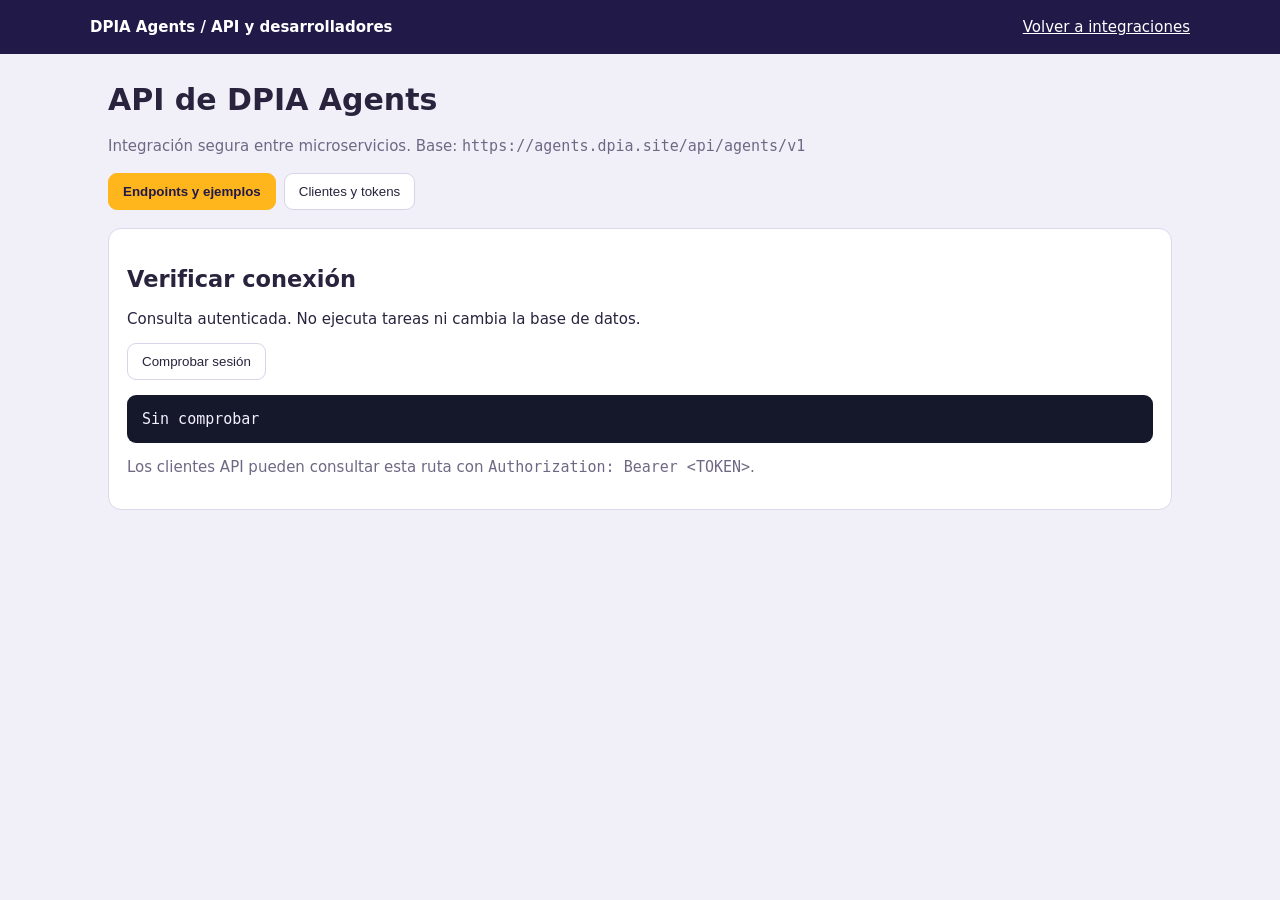
<file: src/templates/agents_developers.html>
<!doctype html><html lang="es"><head><meta charset="utf-8"><meta name="viewport" content="width=device-width,initial-scale=1"><title>DPIA Agents · API</title>
<style>
:root{font:15px system-ui,Arial;color:#29233d;background:#f1f0f9}*{box-sizing:border-box}body{margin:0}header{background:#211a49;color:white;padding:18px max(20px,calc((100vw - 1100px)/2))}header a{color:#fff}main{max-width:1100px;margin:28px auto;padding:0 18px}.tabs{display:flex;gap:8px;margin:18px 0}button{cursor:pointer;border:1px solid #d8d3e8;background:white;color:#29233d;border-radius:9px;padding:10px 14px}button.primary,.tabs button[aria-selected=true]{background:#ffb51c;color:#211a49;border-color:#ffb51c;font-weight:700}.panel,details{background:white;border:1px solid #ddd8ec;border-radius:13px;padding:18px;margin:12px 0}summary{cursor:pointer;font-weight:650}small,.muted{color:#6f6884}.method{display:inline-block;padding:4px 7px;border-radius:6px;background:#e9e4ff;margin-right:10px;font-size:12px}pre{background:#15172b;color:#f2f1ff;padding:15px;white-space:pre-wrap;overflow-wrap:anywhere;border-radius:9px;overflow:auto}label{display:block;margin:12px 0 4px;font-weight:600}input,select{width:100%;padding:10px;border:1px solid #d9d3e8;border-radius:8px}fieldset{border:1px solid #ddd8ec;border-radius:9px;margin:12px 0}fieldset label{display:inline-flex;align-items:center;gap:6px;margin:7px 15px 7px 0}fieldset input{width:auto}.row{display:flex;gap:12px;align-items:center;flex-wrap:wrap}.row>*{flex:1}#secret{background:#fff7dd;border:1px solid #e9c775;border-radius:10px;padding:15px;margin-top:14px;overflow-wrap:anywhere}#secret code{display:block;margin:12px 0;overflow-wrap:anywhere}#status{margin:14px 0;white-space:pre-wrap}.hidden{display:none}table{width:100%;border-collapse:collapse}td,th{padding:9px;text-align:left;border-bottom:1px solid #eee}td{overflow-wrap:anywhere} .warn{color:#8c5300}a{color:#5332c7}button:disabled{opacity:.55;cursor:not-allowed}
</style></head><body><header><strong>DPIA Agents / API y desarrolladores</strong> <a style="float:right" href="/integrations">Volver a integraciones</a></header><main>
<h1>API de DPIA Agents</h1><p class="muted">Integración segura entre microservicios. Base: <code>https://agents.dpia.site/api/agents/v1</code></p>
<div class="tabs" role="tablist"><button id="tab-docs" aria-selected="true">Endpoints y ejemplos</button><button id="tab-clients" aria-selected="false">Clientes y tokens</button></div>
<div id="status" role="status"></div>
<section id="docs"><div class="panel"><h2>Verificar conexión</h2><p>Consulta autenticada. No ejecuta tareas ni cambia la base de datos.</p><button id="check">Comprobar sesión</button><pre id="check-result">Sin comprobar</pre><p class="muted">Los clientes API pueden consultar esta ruta con <code>Authorization: Bearer &lt;TOKEN&gt;</code>.</p></div><div id="endpoints"></div></section>
<section id="clients" class="hidden"><div class="panel"><h2>Registrar cliente API</h2><p class="muted">Requiere sesión DPIA y encabezado de acción autorizado. El token se muestra una sola vez. Guardalo en el gestor de secretos del microservicio, nunca en JavaScript público.</p><form id="create"><label for="name">Nombre</label><input id="name" maxlength="120" required placeholder="DPIA Web - s.dpia.site"><label for="expiry">Vencimiento (UTC)</label><input id="expiry" type="datetime-local" required><fieldset><legend>Permisos</legend><div id="scopes"></div></fieldset><label for="grant">Acceso a agentes</label><select id="grant"><option value="specific">Solo agentes seleccionados</option><option value="all">Todos los agentes del propietario</option></select><div id="agents-list"><p class="muted">Cargando agentes...</p></div><p class="warn">Para restringir el cliente, elegí explícitamente los agentes permitidos. No se otorgará acceso global por defecto.</p><button class="primary" type="submit">Generar token</button></form><div id="secret" class="hidden"><strong>Token generado (única visualización)</strong><code id="token"></code><button id="copy-token">Copiar token</button><button id="hide-token">Ocultar</button></div></div><div class="panel"><h2>Clientes registrados</h2><button id="refresh">Actualizar listado</button><div id="client-list"></div></div></section>
</main><script>
(()=>{'use strict';const base='/api/agents/v1', $=s=>document.querySelector(s);let agentRows=[];const allowedScopes=['agents:read','agents:write','jobs:create','jobs:read','results:read','metrics:read','mcp:read','mcp:write','mcp:execute','mcp:approve'];
const status=(s,err=false)=>{const el=$('#status');el.textContent=s;el.style.color=err?'#a12525':'#276047'};
async function api(path,opts={}){const res=await fetch(base+path,{credentials:'same-origin',cache:'no-store',...opts,headers:{...(opts.body?{'Content-Type':'application/json','X-DPIA-Action':'manage-api-clients'}:{}),...(opts.headers||{})}});const data=await res.json().catch(()=>({}));if(!res.ok){const error=Error(data.error||`HTTP ${res.status}`);error.status=res.status;throw error;}return data}
function show(tab){$('#docs').classList.toggle('hidden',tab!=='docs');$('#clients').classList.toggle('hidden',tab!=='clients');$('#tab-docs').setAttribute('aria-selected',String(tab==='docs'));$('#tab-clients').setAttribute('aria-selected',String(tab==='clients'));if(tab==='clients')loadClients()}
$('#tab-docs').onclick=()=>show('docs');$('#tab-clients').onclick=()=>show('clients');
const limits={max_tool_calls:3,max_output_tokens:2000,max_duration_seconds:300,max_corrections:1};
const examples=[['GET','/client-connection','Verificar credenciales',null],['GET','/agents','Listar agentes',null],['POST','/clients','Registrar cliente API',{name:'DPIA Web',scopes:['agents:read','jobs:create','jobs:read','results:read'],all_agents:false,agent_ids:['<AGENT_UUID>'],expires_at:'<FECHA_FUTURA_ISO8601>'}],['GET','/clients','Listar clientes API',null],['POST','/clients/{client_id}/rotate','Rotar token',{}],['POST','/clients/{client_id}/revoke','Revocar cliente',{}],['POST','/agents','Crear agente',{name:'Agente de prueba',instructions:'Ejecutar prueba local',capabilities:['dpia.test.echo'],timezone:'Europe/Rome',limits}],['POST','/agents/{agent_id}/requests','Enviar tarea',{pipeline:[{tool:'dpia.test.echo',parameters:{}}],instructions:'Verificar circuito de DPIA Agents',limits}],['POST','/agents/{agent_id}/schedules','Programar tarea',{timezone:'Europe/Rome',frequency:'WEEKLY',weekdays:[1],execution_time:'09:00',delivery_time:'09:00',dst_policy:'REJECT_AMBIGUOUS_OR_NONEXISTENT',request:{pipeline:[{tool:'dpia.test.echo',parameters:{}}],instructions:'Prueba semanal',limits}}],['GET','/jobs','Consultar trabajos',null],['GET','/jobs/{job_id}/result','Consultar resultado entregable',null],['GET','/inbox/{inbox_id}','Consultar solicitud de base de datos',null]];
const container=$('#endpoints');examples.forEach(([method,path,title,body])=>{const details=document.createElement('details'),summary=document.createElement('summary'),methodEl=document.createElement('span');methodEl.className='method';methodEl.textContent=method;summary.append(methodEl,document.createTextNode(path+' · '+title));details.append(summary);const p=document.createElement('p');p.className='muted';p.textContent='Reemplazá los identificadores entre llaves. Para crear clientes se requiere sesión de usuario; para otros recursos, Bearer con los scopes adecuados.';details.append(p);const clientRoute=path.startsWith('/clients');const cmd=['curl -X '+method, "'https://agents.dpia.site"+base+path+"'", clientRoute?"-H 'Cookie: session=<SESSION_COOKIE>'":"-H 'Authorization: Bearer <TOKEN>'"];if(method==='POST'){cmd.push("-H 'Content-Type: application/json'");if(clientRoute)cmd.push("-H 'X-DPIA-Action: manage-api-clients'");if(path.endsWith('/requests')||path.endsWith('/schedules'))cmd.push("-H 'Idempotency-Key: <UUID_UNICO>'");cmd.push("-d '"+JSON.stringify(body)+"'")};const pre=document.createElement('pre');pre.textContent=cmd.join(' \\\n  ');details.append(pre);const b=document.createElement('button');b.textContent='Copiar ejemplo';b.onclick=()=>navigator.clipboard.writeText(pre.textContent).then(()=>status('Ejemplo copiado')).catch(()=>status('No se pudo copiar',true));details.append(b);container.append(details)});
const mcpCategory=document.createElement('section'),mcpTitle=document.createElement('h2'),mcpIntro=document.createElement('p');mcpTitle.textContent='MCP — Servidores y herramientas';mcpIntro.textContent='ADMINISTRADOR y AVANZADO. Bearer con scopes MCP o sesión con X-DPIA-Action: manage-mcp. Los clientes que administran MCP requieren all_agents=true. Las credenciales nunca se devuelven. expected_revision siempre es la revisión del servidor. HIGH/CRITICAL requieren mcp:approve de administrador al otorgar permisos. Header auth: credential={name: X-API-Key, value: secreto}. Los cambios de configuración se guardan pausados. Registrar prueba y descubre; no invoca herramientas. Un diagnóstico fallido conserva el registro pausado y devuelve diagnostic_status.';mcpCategory.append(mcpTitle,mcpIntro);container.append(mcpCategory);
const mcpOperations={{ mcp_operations|default([])|tojson }};
for(const op of mcpOperations){const details=document.createElement('details'),summary=document.createElement('summary'),badge=document.createElement('span');badge.className='method';badge.textContent=op.method;summary.append(badge,document.createTextNode(op.path+' · '+op.title));details.append(summary);const permission=document.createElement('p');permission.textContent='Scope: '+op.scope+'. Parámetros de ruta: identificadores UUID. Listado: limit (1–100), after (cursor UUID). Operaciones de cambio: expected_revision obligatorio; DELETE también confirm=true.';details.append(permission);
  for(const [label,value] of [['Solicitud JSON',op.body],['Respuesta HTTP '+op.success_status,op.response],['Errores HTTP frecuentes',op.errors]]){const heading=document.createElement('h3'),pre=document.createElement('pre');heading.textContent=label;pre.textContent=value===null?'Sin cuerpo':JSON.stringify(value,null,2);details.append(heading,pre);}
  const parts=['curl -X '+op.method,"'https://agents.dpia.site"+op.path+"'","-H 'Authorization: Bearer <TOKEN_CON_SCOPE_MCP>'"];if(op.body!==null){parts.push("-H 'Content-Type: application/json'","-d '"+JSON.stringify(op.body)+"'");}const pre=document.createElement('pre');pre.textContent=parts.join(' ');const copy=document.createElement('button');copy.textContent='Copiar curl';copy.onclick=()=>navigator.clipboard.writeText(pre.textContent).then(()=>status('Ejemplo MCP copiado')).catch(()=>status('No se pudo copiar',true));details.append(pre,copy);mcpCategory.append(details);
}
$('#check').onclick=async()=>{try{const r=await api('/client-connection');$('#check-result').textContent=JSON.stringify(r.connection,null,2);status('Conexión autenticada')}catch(e){status('Conexión fallida: '+e.message,true)}};
const scopes=$('#scopes');allowedScopes.forEach(s=>{const label=document.createElement('label'),input=document.createElement('input');input.type='checkbox';input.value=s;input.checked=['agents:read','jobs:create','jobs:read','results:read'].includes(s);label.append(input,document.createTextNode(s));scopes.append(label)});
const dt=new Date(Date.now()+90*86400000);$('#expiry').value=dt.toISOString().slice(0,16);
function hideToken(){$('#token').textContent='';$('#secret').classList.add('hidden')};$('#hide-token').onclick=hideToken;$('#copy-token').onclick=()=>navigator.clipboard.writeText($('#token').textContent).then(()=>status('Token copiado')).catch(()=>status('No se pudo copiar',true));
async function loadAgents(){try{const data=await api('/agents?limit=100');agentRows=data.items||[];const target=$('#agents-list');target.replaceChildren();if(!agentRows.length){target.textContent='No hay agentes disponibles';return}agentRows.forEach(a=>{const label=document.createElement('label'),input=document.createElement('input');input.type='checkbox';input.value=a.id;label.append(input,document.createTextNode(a.name||a.id));target.append(label)})}catch(e){status('No se pudieron cargar los agentes: '+e.message,true)}}
$('#grant').onchange=()=>{$('#agents-list').classList.toggle('hidden',$('#grant').value==='all')};
async function loadClients(refreshAgents=true){if(refreshAgents)await loadAgents();try{const data=await api('/clients');const target=$('#client-list');target.replaceChildren();if(!data.items?.length){target.textContent='Todavía no hay clientes API';return}const table=document.createElement('table'),thead=document.createElement('tr');['Nombre','Permisos','Vence','Estado','Acciones'].forEach(t=>{const th=document.createElement('th');th.textContent=t;thead.append(th)});table.append(thead);data.items.forEach(c=>{const tr=document.createElement('tr');[c.name,c.scopes.join(', '),c.expires_at,c.revoked_at?'Revocado':'Activo'].forEach(v=>{const td=document.createElement('td');td.textContent=v;tr.append(td)});const td=document.createElement('td');if(!c.revoked_at){for(const action of ['rotate','revoke']){const b=document.createElement('button');b.textContent=action==='rotate'?'Rotar':'Revocar';b.onclick=async()=>{if(!confirm(action==='rotate'?'El token anterior dejará de funcionar. ¿Continuar?':'¿Revocar acceso a este cliente?'))return;try{const r=await api('/clients/'+c.id+'/'+action,{method:'POST',body:'{}'});if(r.token){$('#token').textContent=r.token;$('#secret').classList.remove('hidden');status('Token rotado. Guardalo ahora')}else status('Cliente revocado');await loadAgents();if(!r.token)await loadClients()}catch(e){status(e.message,true)}};td.append(b,document.createTextNode(' '))}}tr.append(td);table.append(tr)});target.append(table)}catch(e){status('No se pudieron listar clientes: '+e.message,true)}}
$('#refresh').onclick=()=>loadClients();
const creationErrors={
  400:'Revisá el nombre, los permisos, los agentes y el vencimiento.',
  401:'La sesión venció o no está autenticada. Iniciá sesión nuevamente.',
  403:'La sesión no está autorizada para esta acción. Revisá la sesión y el origen de la solicitud.',
  404:'Uno de los agentes ya no está disponible o no pertenece a tu usuario. Actualizá el listado.',
  409:'La solicitud entró en conflicto con el estado actual. Actualizá el listado antes de reintentar.',
  422:'Los datos enviados no son válidos. Revisá el formulario.',
  500:'El servidor no pudo completar la solicitud. Comprobá el listado antes de reintentar.',
  503:'El almacenamiento no está disponible. Comprobá el listado antes de reintentar.'
};
let creating=false;
$('#create').onsubmit=async ev=>{
  ev.preventDefault();
  if(creating)return;
  const name=$('#name').value.trim();
  const scopes=Array.from(document.querySelectorAll('#scopes input:checked'),e=>e.value);
  const all=$('#grant').value==='all';
  const ids=all?[]:Array.from(document.querySelectorAll('#agents-list input:checked'),e=>e.value);
  if(!name||name.length>120){status('Ingresá un nombre de hasta 120 caracteres.',true);return}
  if(!scopes.length||scopes.some(s=>!allowedScopes.includes(s))){status('Seleccioná al menos un permiso válido.',true);return}
  if(!all&&!ids.length){status('Seleccioná al menos un agente, o habilitá acceso global explícitamente.',true);return}
  const exp=new Date($('#expiry').value+'Z'),now=Date.now();
  if(!Number.isFinite(exp.getTime())||exp.getTime()<=now||exp.getTime()-now>366*86400000){status('El vencimiento UTC debe ser futuro y no superar 366 días.',true);return}
  const button=$('#create button[type="submit"]');
  creating=true;button.disabled=true;button.textContent='Generando token…';$('#create').setAttribute('aria-busy','true');
  hideToken();status('Generando token…');
  try{
    const r=await api('/clients',{method:'POST',body:JSON.stringify({name,scopes,all_agents:all,agent_ids:ids,expires_at:exp.toISOString()})});
    if(typeof r.token!=='string'||!r.token){status('El servidor no devolvió un token válido. Comprobá el listado antes de reintentar.',true);await loadClients(false);return}
    $('#token').textContent=r.token;$('#secret').classList.remove('hidden');
    status('Cliente creado. Copiá el token ahora.');
    await loadClients(false);
  }catch(e){
    const message=e.message==='invalid_expiration'?'El vencimiento UTC debe ser futuro y no superar 366 días.':creationErrors[e.status]||'No se pudo confirmar la creación. Comprobá la conexión y el listado antes de reintentar.';
    status('No se pudo crear el cliente: '+message,true);
  }finally{
    creating=false;button.disabled=false;button.textContent='Generar token';$('#create').setAttribute('aria-busy','false');
  }
};
})();
</script></body></html>
</file>
